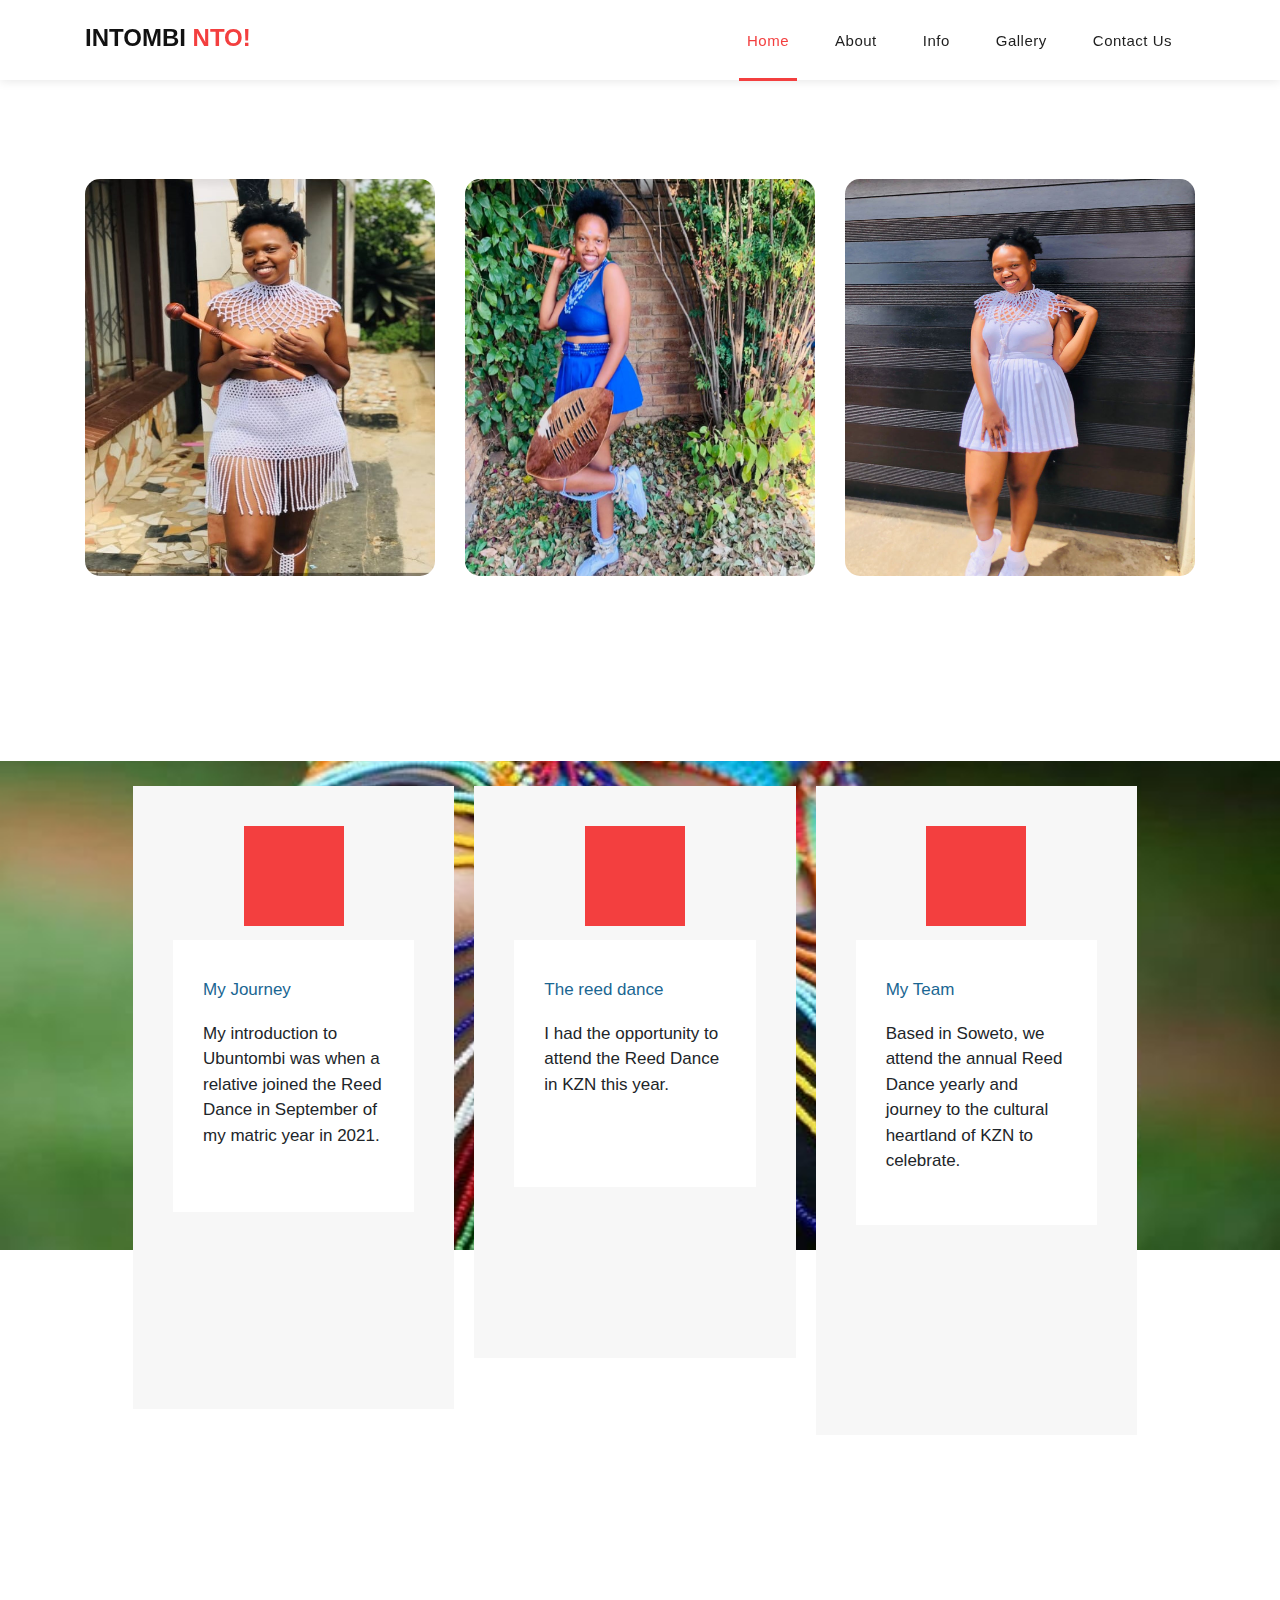
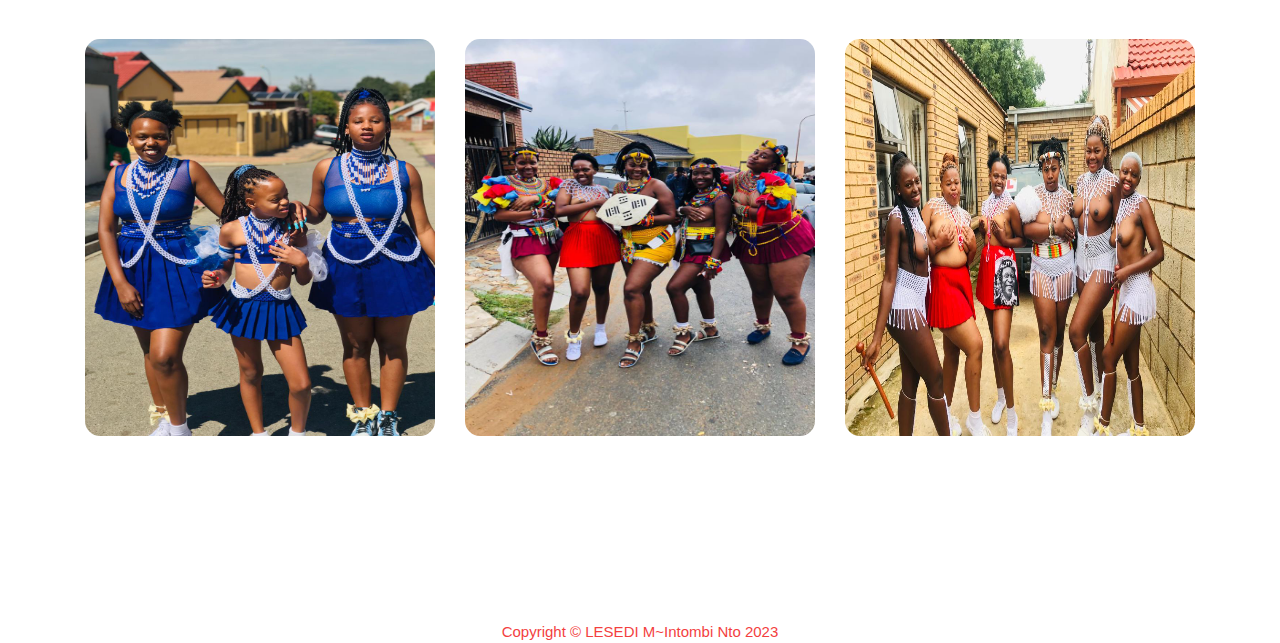
<file: about.html>
<!DOCTYPE html>
<html>
 <head>
  <html lang="en">
    <meta charset="UTF-8">
    <meta name="viewport" content="width=device-width, initial-scale=1.0">
    <link rel="stylesheet" href="css/about.css">
    <link href="https://fonts.googleapis.com/css2?family=Lobster&display=swap" rel="stylesheet">
       
</head>
<body>
  <!-- Add Bootstrap CSS and JavaScript links -->
<link rel="stylesheet" href="https://maxcdn.bootstrapcdn.com/bootstrap/4.5.2/css/bootstrap.min.css">
<script src="https://ajax.googleapis.com/ajax/libs/jquery/3.5.1/jquery.min.js"></script>
<script src="https://cdnjs.cloudflare.com/ajax/libs/popper.js/1.16.0/umd/popper.min.js"></script>
<script src="https://maxcdn.bootstrapcdn.com/bootstrap/4.5.2/js/bootstrap.min.js"></script>

<!-- Header -->
<header class="background-header">
  <nav class="navbar navbar-expand-lg">
    <div class="container">
      <a class="navbar-brand" href="index.html">
        <h2>Intombi <em>Nto!</em></h2>
      </a>
      <button class="navbar-toggler" type="button" data-toggle="collapse" data-target="#navbarResponsive" aria-controls="navbarResponsive" aria-expanded="false" aria-label="Toggle navigation">
        <span class="navbar-toggler-icon"></span>
      </button>
      <div class="collapse navbar-collapse" id="navbarResponsive">
        <ul class="navbar-nav ml-auto">
          <li class="nav-item active">
            <a class="nav-link" href="index.html">Home
              <!--<span class="sr-only">(current)</span>-->
            </a>
          </li>
          <li class="nav-item">
            <a class="nav-link" href="about.html">About</a>
          </li>
          <li class="nav-item">
            <a class="nav-link" href="info.html">Info</a>
          </li>
		  <li class="nav-item">
            <a class="nav-link" href="Ubuntombi.html">Gallery</a>
          </li>
          <li class="nav-item">
            <a class="nav-link" href="contact.html">Contact Us</a>
          </li>
        </ul>
      </div>
    </div>
  </nav>
</header>
 <!-- ***** Preloader Start *****-->
<!--  
	<div id="preloader">
    <div class="jumper">
        <div></div>
        <div></div>
        <div></div>
    </div>
</div> -->

<!-- <script src="https://ajax.googleapis.com/ajax/libs/jquery/3.5.1/jquery.min.js"></script>
<script>
    $(window).on('load', function() {
        $("#preloader").delay(600).fadeOut(300);
    });
</script> -->
	
	<!--flex box images
	<section class="pink">
	  <div class="container">
	    <div class="textblock">
		<h1 class="title">Ubuntombi</h1>
		  <p>ftyfddgyftidrfiytfygrdd6</p>
		  <p>bfgfrdhjfsstiyjhjgtersyghg</p>
		  <a href="#" class="btn">Click Me</a>
		 </div>
		 <img src="images/zulu1.jpg" alt="">
	  </div>-->



    <div class="white">
      <img src="images/nto.jpg" alt="">
      <img src="images/me.jpg" alt="">
      <img src="images/lee.jpg" alt="">
   </div>  
   
	</section>
  <div class="services">
    <div class="container">
      <div class="row">
        <div class="col-md-4">
          <div class="service-item">
            <div class="icon">
              <i class="fa fa-gear"></i>
            <div class="down-content">
              <h4>My Journey</h4>
              <p>My introduction to Ubuntombi was when a relative joined the Reed Dance in September of my matric year in 2021.          
            </div>
          </div>
        </div>
      </div>

        <div class="col-md-4">
          <div class="service-item">
            <div class="icon">
              <i class="fa fa-gear"></i>
          
            <div class="down-content">
              <h4>The reed dance</h4>
              <p> I had the opportunity to attend the Reed Dance in KZN this year.</p>
             
            </div>
          </div>
        </div>
        </div>
        <div class="col-md-4">
          <div class="service-item">
            <div class="icon">
              <i class="fa fa-gear"></i>
            
            <div class="down-content">
              <h4>My Team</h4>
              <p>Based in Soweto, we attend the annual Reed Dance yearly and journey to the cultural heartland of KZN to celebrate. </p>
          
            </div>
          </div>
        </div>
      </div>
      </div>
    </div>
  </div>

  
  <div class="white">
    <img src="images/lee2.jpg" alt="">
    <img src="images/lee3.jpg" alt="">
    <img src="images/lee5.jpg" alt="">

  </div>


    <!--<div class="blue">
        <img src="images/zulu.jpg" alt="" class="yellow">
    </div>-->
    

        <!-- <footer>
            <div class="footer-content">
                <span>Copyright &copy; LESEDI M 2023 </span>
            </div>
           
        </footer> -->

                
      <section class="about">
<div class="container">
 <center><span>Copyright &copy; LESEDI  M~Intombi Nto 2023 </span></center>
 
</div>
      </section>

</body>
</html>
</file>
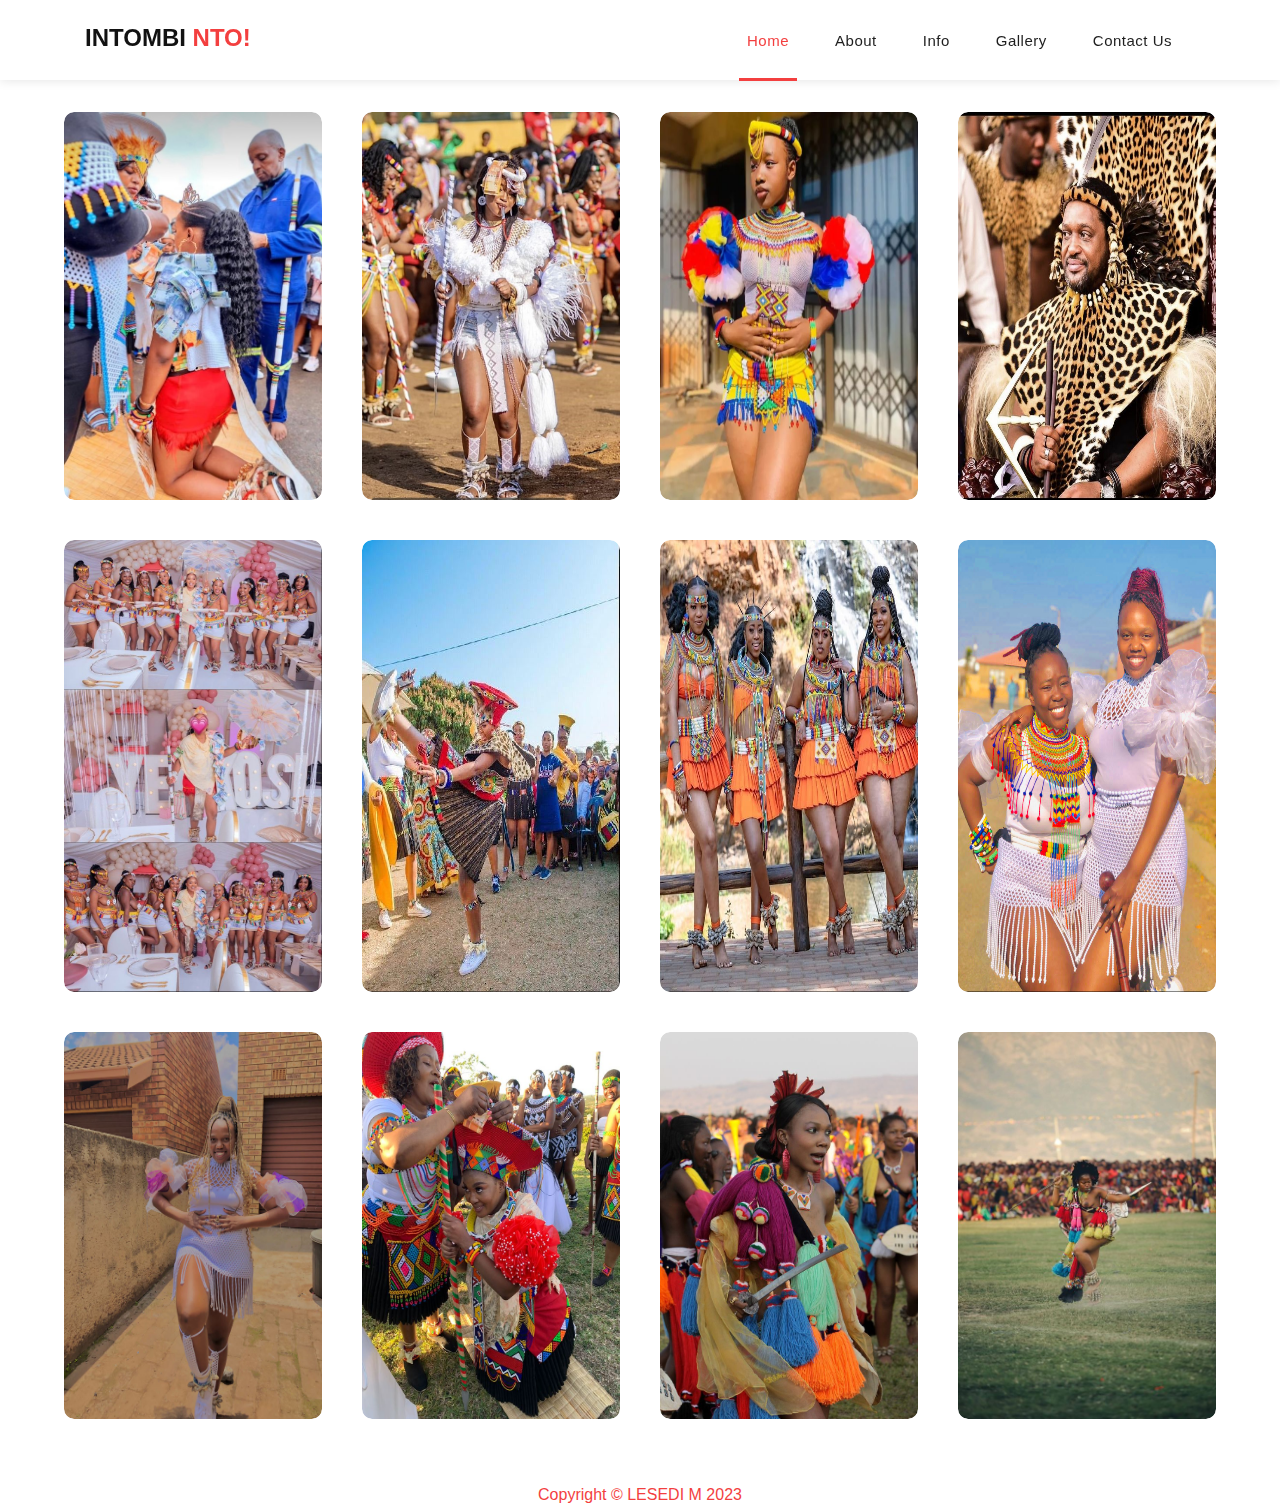
<file: Ubuntombi.html>
<!DOCTYPE html>
<html>
 <head>
  <html lang="en">
    <meta charset="UTF-8">
    <meta name="viewport" content="width=device-width, initial-scale=1.0">
    <link rel="stylesheet" href="css/ubuntombi.css">
    <link href="https://fonts.googleapis.com/css2?family=Lobster&display=swap" rel="stylesheet">
    
</head>
<body>
  <!-- Add Bootstrap CSS and JavaScript links -->
<link rel="stylesheet" href="https://maxcdn.bootstrapcdn.com/bootstrap/4.5.2/css/bootstrap.min.css">
<script src="https://ajax.googleapis.com/ajax/libs/jquery/3.5.1/jquery.min.js"></script>
<script src="https://cdnjs.cloudflare.com/ajax/libs/popper.js/1.16.0/umd/popper.min.js"></script>
<script src="https://maxcdn.bootstrapcdn.com/bootstrap/4.5.2/js/bootstrap.min.js"></script>

<!-- Header -->
<header class="background-header">
  <nav class="navbar navbar-expand-lg">
    <div class="container">
      <a class="navbar-brand" href="index.html">
        <h2>Intombi <em>Nto!</em></h2>
      </a>
      <button class="navbar-toggler" type="button" data-toggle="collapse" data-target="#navbarResponsive" aria-controls="navbarResponsive" aria-expanded="false" aria-label="Toggle navigation">
        <span class="navbar-toggler-icon"></span>
      </button>
      <div class="collapse navbar-collapse" id="navbarResponsive">
        <ul class="navbar-nav ml-auto">
          <li class="nav-item active">
            <a class="nav-link" href="index.html">Home
              <!--<span class="sr-only">(current)</span>-->
            </a>
          </li>
          <li class="nav-item">
            <a class="nav-link" href="about.html">About</a>
          </li>
          <li class="nav-item">
            <a class="nav-link" href="info.html">Info</a>
          </li>
		  <li class="nav-item">
            <a class="nav-link" href="Ubuntomb">Gallery</a>
          </li>
          <li class="nav-item">
            <a class="nav-link" href="contact.html">Contact Us</a>
          </li>
        </ul>
      </div>
    </div>
  </nav>
</header>
	<div id="gallery">
	  <div class="slider">
	  <h1 class="Imvunolo">Imvunolo</h1>
    <div class="work-list">
      <div class="work">
        <img src="images/lesedi 29.jpg">
        <div class="layer">
          <p>A picture of Ntando celebrating her Umemulo</p>
        </div>
      </div>
       <div class="work">
        <img src="images/sese.jpg">
        <div class="layer">
          <p>Another picture of celebrating</p>
        </div>
      </div>
      <div class="work">
        <img src="images/8.jfif">
        <div class="layer">
          
          <p>One of the attires you wear after your memulo</p>
        </div>
      </div>
      <div class="work">
        <img src="images/misu.jpg">
        <div class="layer">
          
          <p>King MisuZulu,the new King after King Zwelithini.</p>
        </div>
      </div>
      <div class="work">
        <img src="images/Umemulo ka Ntando.jfif">
        <div class="layer">
          <p>Ntando at her memulo and her friends </p>
        </div>
      </div>
      <div class="work">
        <img src="images/dance 2.jpg">
        <div class="layer">
          <p>This is called ukusina which in english is known as dancing</p>
        </div>
      </div>
      <div class="work">
        <img src="images/zulu.jpg">
        <div class="layer">
          
          <p>Another picture of imvunulo</p>
        </div>
      </div>
      <div class="work">
        <img src="images/lesedi 8.jpg">
        <div class="layer">
 
          <p>A picture of me and my friend after her memulo </p>
        </div>
      </div>
      <div class="work">
        <img src="images/lesedi 24.jpg">
        <div class="layer">
          
          <p>A picture of how you dress before you do Umemulo</p>
        </div>
      </div>
      <div class="work">
        <img src="images/sese2.jfif">
        <div class="layer">
          
          <p>Gift showering during Umemulo</p>
        </div>
      </div>
      <div class="work">
        <img src="images/wo2.jpg">
        <div class="layer">
         
          <p>How Swati girls wear during the reed dance</p>
        </div>
      </div>
      <div class="work">
        <img src="images/swa.jpg">
        <div class="layer">
          <p>A picture of a Swati girl dancing</p>
        </div>
      </div>
      </div>
    </div>
	</div>
	

        <footer>
            <div class="footer-content">
                <center><span>Copyright &copy; LESEDI M 2023 </span></center>
            </div>
           
        </footer>
</section>
</body>
</html>
</file>
<file: css/about.css>
body{
    margin: 0;
    padding: 0;
    height: 100vh;
	display:flex;
	flex-direction:column;
	background-image: url(../images/9.jfif);
	background-position: center center;
	background-repeat: no-repeat;
	background-size: cover;
	background-attachment: fixed;
}
 /* Header Style */


header {
	position: absolute;
	z-index: 99999;
	width: 100%;
	height: 80px;
	background-color: #232323;
	-webkit-transition: all 0.3s ease-in-out 0s;
    -moz-transition: all 0.3s ease-in-out 0s;
    -o-transition: all 0.3s ease-in-out 0s;
    transition: all 0.3s ease-in-out 0s;
}
header .navbar {
	padding: 17px 0px;
}
.background-header .navbar {
	padding: 17px 0px;
}
.background-header {
	top: 0;
	position: fixed;
	background-color: #fff!important;
	box-shadow: 0px 1px 10px rgba(0,0,0,0.1);
}
.background-header .navbar-brand h2 {
	color: #121212!important;
}
.background-header .navbar-nav a.nav-link {
	color: #1e1e1e!important;
}
.background-header .navbar-nav .nav-link:hover,
.background-header .navbar-nav .active>.nav-link,
.background-header .navbar-nav .nav-link.active,
.background-header .navbar-nav .nav-link.show,
.background-header .navbar-nav .show>.nav-link {
	color: #f33f3f!important;
}
.navbar .navbar-brand {
	float: 	left;
	margin-top: -12px;
	outline: none;
}
.navbar .navbar-brand h2 {
	color: #fff;
	text-transform: uppercase;
	font-size: 24px;
	font-weight: 700;
	-webkit-transition: all .3s ease 0s;
    -moz-transition: all .3s ease 0s;
    -o-transition: all .3s ease 0s;
    transition: all .3s ease 0s;
}
.navbar .navbar-brand h2 em {
	font-style: normal;
	color: #f33f3f;
}
#navbarResponsive {
	z-index: 999;
}
.navbar-collapse {
	text-align: center;
}
.navbar .navbar-nav .nav-item {
	margin: 0px 15px;
}
.navbar .navbar-nav a.nav-link {
	text-transform: capitalize;
	font-size: 15px;
	font-weight: 500;
	letter-spacing: 0.5px;
	color: #fff;
	transition: all 0.5s;
	margin-top: 5px;
}
.navbar .navbar-nav .nav-link:hover,
.navbar .navbar-nav .active>.nav-link,
.navbar .navbar-nav .nav-link.active,
.navbar .navbar-nav .nav-link.show,
.navbar .navbar-nav .show>.nav-link {
	color: #fff;
	padding-bottom: 25px;
	border-bottom: 3px solid #f33f3f;
}
.navbar .navbar-toggler-icon {
	background-image: none;
}
.navbar .navbar-toggler {
	border-color: #fff;
	background-color: #fff;	
	height: 36px;
	outline: none;
	border-radius: 0px;
	position: absolute;
	right: 30px;
	top: 20px;
}
.navbar .navbar-toggler-icon:after {
	content: '\f0c9';
	color: #f33f3f;
	font-size: 18px;
	line-height: 26px;
	font-family: 'FontAwesome';
}
       

		/*styling for the flex box images
		*{
			box-sizing:border-box;
			}
        .pink{
            position: fixed;
            background-repeat: no-repeat;
            height: 100%;
            width: 100%;
            background-size: cover;
             background-attachment: fixed; 
        }
        .container{
			width:1000px;
			margin:auto;
            margin-top:100px;
			height:600px;
			background-color:#CC3F67;
			padding:4rem 5rem;
			position:relative;
		}
		.textblock{
          width:40%;
		  height:50%;
		  }
		  .textblock.title{
			  text-align:center;
			  text-transform:uppercase;
			  color:#777;
			  margin-bottom:1.5rem;
		  }
		  .textblock p{
			  margin-bottom:1.3rem;
		  }
		  a.btn{
			  background-color: #f33f3f;
	color: #fff;
	font-size: 14px;
	text-transform: capitalize;
	font-weight: 300;
	padding: 10px 20px;
	border-radius: 5px;
	display: inline-block;
	transition: all 0.3s;
			  *border:1px solid #000;
			  color:#777;
			  padding:1.2rem 2.2rem;
			  margin-top:1.5rem;
			  text-decoration:none;
			  display:inline-block;*/
		  
		  .container img{
			  position:absolute;
			  top:16px;
			  right:-15%;
			  box-shadow:5px 4px 10px rgba(37,37,37,0.5);
			  width:500px;
		  }
		  /* responsive for flex image
		  @media only screen and ( max-width:768px)
		  {
			  .container{
				  width:90%
			  }
			  .container.textblock {
				  width:100%;
			  }
			  .container img{
				  display:none;
			  }
			  
		
		/*footer*/
.footer-content{
	margin-top: 1500px;
}
.blue{
    margin-top: 1000px;
    width: 500px;
    height: 500px;
}

/* Services */

.services {
	display: flex;
    /* background: #1a6692; */
	padding: 35px 0px;
    width: 80%;
    height: 100%; 
    margin: 0 auto;
}

.services .service-item {
	text-align: center;
}

.services .service-item .icon {
	background-color: #f7f7f7;
	padding: 40px ;
}

.services .service-item .icon i {
	width: 100px;
	height: 100px;
	display: inline-block;
	text-align: center;
	line-height: 100px;
	background-color: #f33f3f;
	color: #fff;
	font-size: 32px;
}

.services .service-item .down-content {
	background-color: #fff;
	padding: 40px 30px;
    height: 50%;

}

.services .service-item .down-content h4 {
	font-size: 17px;
	color: #1a6692;
	margin-bottom: 20px;
}

.services .service-item .down-content p {
	margin-bottom: 100%;
    font-size: 17px;
}




.services .row {
    display: flex;
    flex-direction: row;
    height:100%;
  }
  
  .service-item {
    display: flex;
    margin: -10px;


  }
  
  .service-item .icon {
    font-size: 35px;
    margin-right: 10px;
  }
  
  .service-item .down-content {
    text-align: left;
	height:50px;
  }
  
  @media (max-width: 768px) {
    .service-item {
      flex-direction: column;
    }
  }
  
  
.white {
	display: flex;
    background: #ffffff;
	padding: 100px 0px;
    width: 100%;
    margin-top:5%;
    justify-content: center; /* Align images to the center horizontally */
}
.white img{
    margin:35px;
    width:200px;
    height: 80%;
    position: relative;
    border-radius: 15px;
    transition: transform 0.2s; /* Add a smooth transition effect */
}
    
.white img:hover {
    transform: scale(1.1); /* Enlarge the image on hover */
}


.white img {
    width: 350px; /* Default image width */
    margin: 15px;
    position: relative;
    transition: transform 0.2s;
}

.white img:hover {
    transform: scale(1.1);
}

/* Media query for smaller screens */
@media (max-width: 768px) {
    .white {
        flex-direction: column; /* Stack images vertically on smaller screens */
        align-items: center; /* Center-align images vertically */
    }

    .white img {
        width: 50%; /* Reduce image width on smaller screens */
    }
}


.about{
    background-color: #fff;
	font-size:15px;
	color:#f33f3f;
}
</file>
<file: css/ubuntombi.css>
body{
    margin: 0;
    padding: 0;
    height: 100vh;

}
. /* Header Style */

/* Remove padding and margin from the navbar */
.navbar {
  padding: 0;
  margin: 0;
}

header {
	position: absolute;
	z-index: 99999;
	width: 100%;
	height: 80px;
	background-color: #232323;
	-webkit-transition: all 0.3s ease-in-out 0s;
    -moz-transition: all 0.3s ease-in-out 0s;
    -o-transition: all 0.3s ease-in-out 0s;
    transition: all 0.3s ease-in-out 0s;
}
header .navbar {
	padding: 17px 0px;
}
.background-header .navbar {
	padding: 17px 0px;
}
.background-header {
	top: 0;
	position: fixed;
	background-color: #fff!important;
	box-shadow: 0px 1px 10px rgba(0,0,0,0.1);
}
.background-header .navbar-brand h2 {
	color: #121212!important;
}
.background-header .navbar-nav a.nav-link {
	color: #1e1e1e!important;
}
.background-header .navbar-nav .nav-link:hover,
.background-header .navbar-nav .active>.nav-link,
.background-header .navbar-nav .nav-link.active,
.background-header .navbar-nav .nav-link.show,
.background-header .navbar-nav .show>.nav-link {
	color: #f33f3f!important;
}
.navbar .navbar-brand {
	float: 	left;
	margin-top: -12px;
	outline: none;
}
.navbar .navbar-brand h2 {
	color: #fff;
	text-transform: uppercase;
	font-size: 24px;
	font-weight: 700;
	-webkit-transition: all .3s ease 0s;
    -moz-transition: all .3s ease 0s;
    -o-transition: all .3s ease 0s;
    transition: all .3s ease 0s;
}
.navbar .navbar-brand h2 em {
	font-style: normal;
	color: #f33f3f;
}
#navbarResponsive {
	z-index: 999;
}
.navbar-collapse {
	text-align: center;
}
.navbar .navbar-nav .nav-item {
	margin: 0px 15px;
}
.navbar .navbar-nav a.nav-link {
	text-transform: capitalize;
	font-size: 15px;
	font-weight: 500;
	letter-spacing: 0.5px;
	color: #fff;
	transition: all 0.5s;
	margin-top: 5px;
}
.navbar .navbar-nav .nav-link:hover,
.navbar .navbar-nav .active>.nav-link,
.navbar .navbar-nav .nav-link.active,
.navbar .navbar-nav .nav-link.show,
.navbar .navbar-nav .show>.nav-link {
	color: #fff;
	padding-bottom: 25px;
	border-bottom: 3px solid #f33f3f;
}
.navbar .navbar-toggler-icon {
	background-image: none;
}
.navbar .navbar-toggler {
	border-color: #fff;
	background-color: #fff;	
	height: 36px;
	outline: none;
	border-radius: 0px;
	position: absolute;
	right: 30px;
	top: 20px;
}
.navbar .navbar-toggler-icon:after {
	content: '\f0c9';
	color: #f33f3f;
	font-size: 18px;
	line-height: 26px;
	font-family: 'FontAwesome';
}
       

 .footer-content{
		 color:#f33f3f;
	 }

    #Imvunulo{
        padding:50px 0 ;
        margin-top:35px;
    }
    .work-list {
        display: grid;
        grid-template-columns: repeat(4, 1fr);
        grid-gap: 40px;
        margin-top: 50px;
        width: 90%;
        margin: 5% auto;
    }
    
    .work {
        border-radius: 10px;
        position: relative;
        overflow: hidden;
        z-index: 1; /* Ensure images stay below the header */
    }

  
    
    .work img {
      max-width: 100%;
     height: 100%;
     border-radius: 10px;
     display: block;
     transition: transform 0.3s;
   }

    
    .layer {
        width: 100%;
        height: 100%;
        background: linear-gradient(rgba(0, 0, 0, 0.6), #ff004f);
        border-radius: 10px;
        position: absolute;
        left: 0;
        bottom: 0;
        overflow: hidden;
        transform: translateY(100%); /* Initially move the layer down */
        transition: transform 0.3s; /* Add a transition for smooth sliding */
        text-align: center; /* Center-align text within the layer */
    }
    
    .layer p {
        font-size: 15px;
        color: #fff;
        font-weight: 400;
		text-align:center;
    }
    
    
    .work:hover img {
        transform: scale(1.1); /* Enlarge the image on hover */
    }
    
    .work:hover .layer {
        transform: translateY(0); /* Slide the layer up on hover */
    }
    
<meta name="viewport" content="width=device-width, initial-scale=1">
</file>
